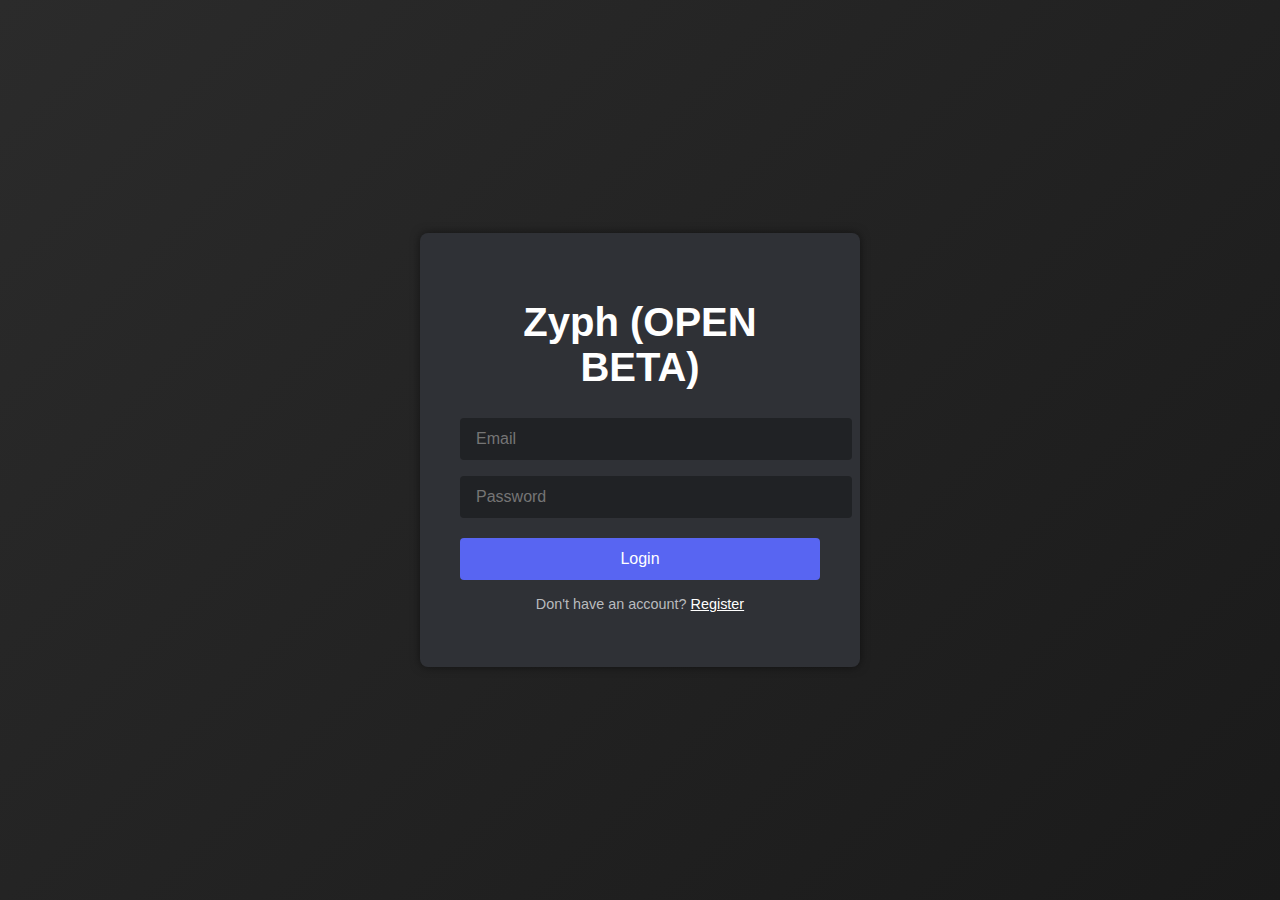
<file: index.html>
<!DOCTYPE html>
<html lang="en">
<head>
	<meta charset="UTF-8">
	<title>Zyph</title>
	<link rel="stylesheet" href="style.css">
</head>
<body>
	<div class="login-container">
		<h1 class="logo">Zyph (OPEN BETA)</h1>
		<div class="form-container" id="loginContainer">
			<form id="loginForm">
				<input type="email" id="loginEmail" placeholder="Email" required>
				<input type="password" id="loginPassword" placeholder="Password" required>
				<button type="submit">Login</button>
			</form>
			<p class="toggle-text">
				Don't have an account? <span id="showRegister" class="toggle-link">Register</span>
			</p>
		</div>
		<div class="form-container hidden" id="registerContainer">
			<form id="registerForm">
				<input type="text" id="registerUsername" placeholder="Username" required>
				<input type="email" id="registerEmail" placeholder="Email" required>
				<input type="password" id="registerPassword" placeholder="Password" required>
				<button type="submit">Register</button>
			</form>
			<p class="toggle-text">
				Already have an account? <span id="showLogin" class="toggle-link">Login</span>
			</p>
		</div>
	</div>
	<script src="script.js"></script>
</body>
</html>
</file>
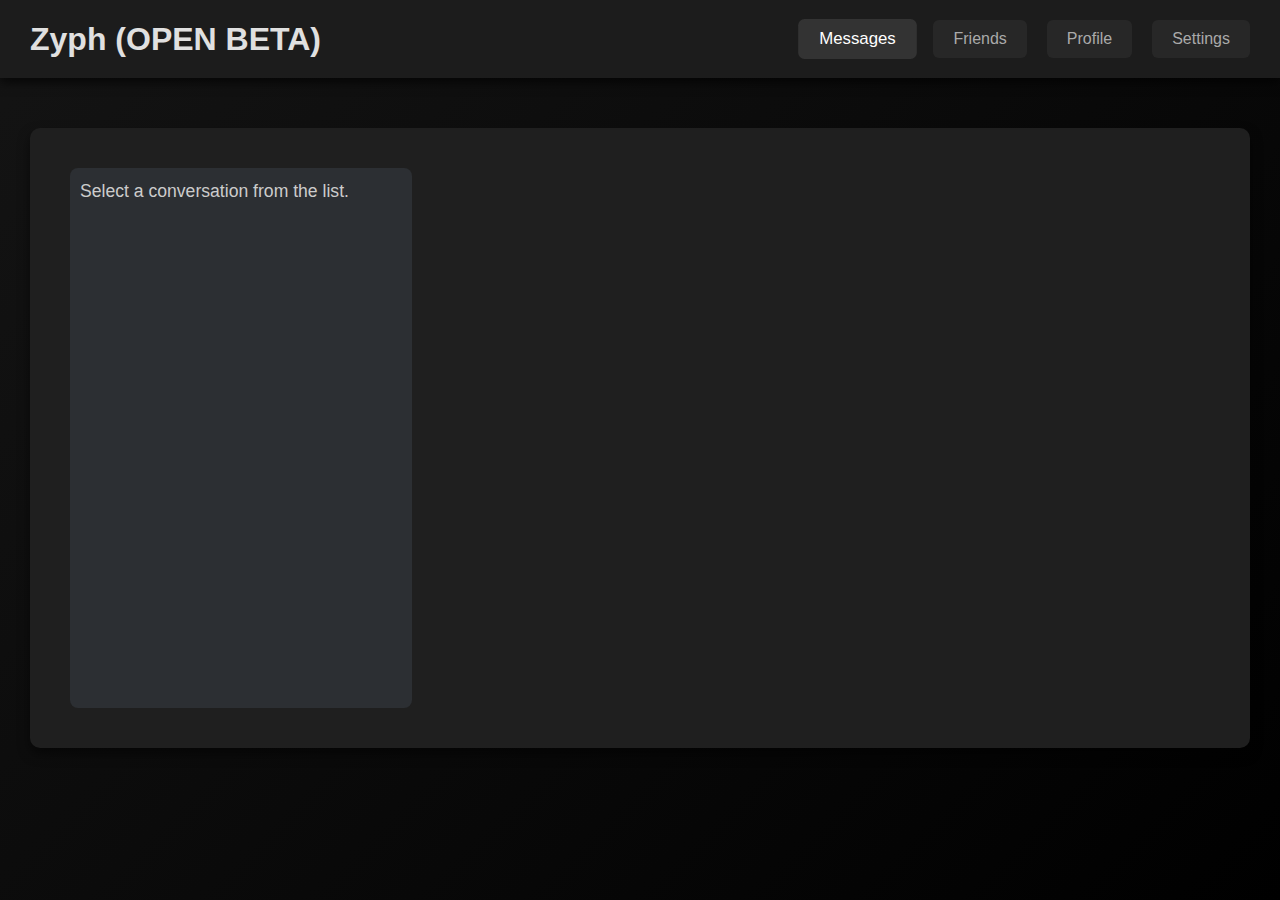
<file: homepage.html>
<!DOCTYPE html>
<html lang="en">
<head>
  <meta charset="UTF-8">
  <title>Zyph</title>
  <link rel="stylesheet" href="homepage.css">
</head>
<body>
  <header>
    <div class="header-container">
      <h1 class="logo">Zyph (OPEN BETA)</h1>
      <nav>
        <ul class="nav-tabs">
          <li class="tab active" data-tab="messages">Messages</li>
          <li class="tab" data-tab="friends">Friends <span id="friendBadge" class="badge"></span></li>
          <li class="tab" data-tab="profile">Profile</li>
          <li class="tab" data-tab="settings">Settings</li>
        </ul>
      </nav>
    </div>
  </header>
  <main id="main-content">
    <section id="messages" class="tab-panel active">
      <div class="tab-content" id="messagesContent">
        <!-- NEW: Messages panel with two columns -->
        <div class="messages-container">
          <div class="conversations-list" id="conversationsList">
            <!-- Conversations will load here -->
            <p>Select a conversation from the list.</p>
          </div>
          <div class="chat-area" id="chatArea" style="display:none;">
            <div id="chatHeader">
              <h2>Conversation with <span id="conversationFriend"></span></h2>
            </div>
            <div id="messagesArea" class="messages">
              <!-- Messages appear here -->
            </div>
            <form id="messageForm" class="message-form">
              <input type="text" id="messageInput" placeholder="Type your message..." required>
              <button type="submit">Send</button>
            </form>
          </div>
        </div>
      </div>
    </section>
    <section id="friends" class="tab-panel">
      <div class="tab-content">
        <h2>Friends</h2>
        <p>Your friends list is currently empty.</p>
        <!-- Friend Requests Section -->
        <div class="friend-requests">
          <h3>Friend Requests</h3>
          <div id="friendRequestsList">
            <!-- Friend requests will appear here -->
          </div>
        </div>
        <!-- Friend request form remains as is -->
        <form id="friendRequestForm">
          <input type="text" id="friendUsername" placeholder="Friend's Username" required>
          <button type="submit">Send Request</button>
        </form>
        <div id="friendResponse"></div>
        <!-- NEW: Sent Friend Requests Section -->
        <div class="sent-friend-requests">
          <h3>Sent Friend Requests</h3>
          <div id="sentFriendRequestsList">
            <!-- Sent friend requests will appear here -->
          </div>
        </div>
        <!-- NEW: Friends List Section -->
        <div class="friends-list">
          <h3>Your Friends</h3>
          <div id="friendsList">
            <!-- Friends will be listed here -->
          </div>
        </div>
      </div>
    </section>
    <section id="profile" class="tab-panel">
      <div class="tab-content">
        <h2>Profile</h2>
        <p>Update your profile details here.</p>
      </div>
    </section>
    <section id="settings" class="tab-panel">
      <div class="tab-content settings-content">
        <h2>Settings</h2>
        <p>Username: <span id="usernameDisplay"></span></p>
        <button id="logoutButton">Logout</button>
      </div>
    </section>
  </main>
  <script src="https://cdn.socket.io/4.5.4/socket.io.min.js" crossorigin="anonymous"></script>
  <script src="homepage.js"></script>
</body>
</html>
</file>
<file: style.css>
/* Global Reset */
html, body {
    margin: 0;
    padding: 0;
    box-sizing: border-box;
    width: 100%;
    height: 100%;
    font-family: "Segoe UI", sans-serif;
}

/* Background */
body {
    background: linear-gradient(135deg, #2b2b2b, #1a1a1a);
    display: flex;
    align-items: center;
    justify-content: center;
}

/* Main container */
.login-container {
    background-color: #2F3136;
    width: 360px;
    padding: 40px;
    border-radius: 8px;
    box-shadow: 0 0 10px rgba(0,0,0,0.5);
    text-align: center;
}

/* Logo styling */
.logo {
    font-size: 2.5em;
    margin-bottom: 20px;
    color: #FFF;
}

/* Form container */
.form-container {
    display: block;
}

/* Hidden state */
.hidden {
    display: none;
}

/* Input fields */
.form-container input {
    width: 100%;
    padding: 12px 16px;
    margin: 8px 0;
    border: none;
    border-radius: 4px;
    background-color: #202225;
    color: #FFF;
    font-size: 1em;
}

/* Button styling */
.form-container button {
    width: 100%;
    padding: 12px 16px;
    margin-top: 12px;
    border: none;
    border-radius: 4px;
    background-color: #5865F2;
    color: #FFF;
    font-size: 1em;
    cursor: pointer;
    transition: background-color 0.3s ease;
}
.form-container button:hover {
    background-color: #4752C4;
}

/* Toggle text */
.toggle-text {
    margin-top: 16px;
    font-size: 0.9em;
    color: #B9BBBE;
}
.toggle-link {
    color: #FFF;
    cursor: pointer;
    text-decoration: underline;
}
</file>
<file: homepage.css>
/* Global Reset */
* {
    margin: 0;
    padding: 0;
    box-sizing: border-box;
}
html, body {
    width: 100%;
    height: 100%;
    font-family: 'Segoe UI', sans-serif;
    background: linear-gradient(135deg, #141414, #000);
    color: #e0e0e0;
}

/* Header */
header {
    background: #1c1c1c;
    padding: 20px 30px;
    box-shadow: 0 4px 10px rgba(0, 0, 0, 0.7);
}
.header-container {
    display: flex;
    justify-content: space-between;
    align-items: center;
}

/* Navigation Tabs */
nav ul.nav-tabs {
    list-style: none;
    display: flex;
    gap: 20px;
}
nav ul.nav-tabs li.tab {
    padding: 10px 20px;
    cursor: pointer;
    border-radius: 6px;
    background: rgba(255,255,255,0.05);
    transition: background 0.3s, transform 0.2s;
    color: #aaa;
}
nav ul.nav-tabs li.tab.active,
nav ul.nav-tabs li.tab:hover {
    background: rgba(255,255,255,0.1);
    color: #fff;
    transform: scale(1.05);
}

/* Main Content */
#main-content {
    padding: 30px;
    min-height: calc(100% - 100px);
}

/* Tab Panels */
.tab-panel {
    display: none;
    animation: fadeIn 0.5s ease-in-out;
}
.tab-panel.active {
    display: block;
}
@keyframes fadeIn {
    from { opacity: 0; transform: translateY(10px); }
    to { opacity: 1; transform: translateY(0); }
}

/* Tab Content Cards */
.tab-content {
    background: #1f1f1f;
    padding: 40px;
    border-radius: 10px;
    box-shadow: 0 6px 12px rgba(0,0,0,0.5);
    margin-top: 20px;
}

/* Headings and Paragraphs */
.tab-content h2 {
    font-size: 2em;
    margin-bottom: 20px;
    color: #fff;
}
.tab-content p {
    font-size: 1.1em;
    line-height: 1.5;
    color: #ccc;
}

/* Friend Requests & Friends List */
.friend-requests, .friends-list {
    margin-top: 30px;
    padding: 20px;
    background: rgba(255,255,255,0.05);
    border-radius: 8px;
}
.friend-requests h3, .friends-list h3 {
    margin-bottom: 15px;
    font-size: 1.5em;
    color: #fff;
}

/* Friend Request Item */
.friend-request-item {
    display: flex;
    justify-content: space-between;
    align-items: center;
    background: #2a2a2a;
    padding: 10px 15px;
    border-radius: 5px;
    margin-bottom: 10px;
    transition: background 0.3s;
}
.friend-request-item:hover {
    background: #3a3a3a;
}
.friend-request-item button {
    padding: 6px 12px;
    border: none;
    border-radius: 4px;
    background: #5865F2;
    color: #fff;
    font-size: 0.9em;
    cursor: pointer;
    transition: background 0.3s;
}
.friend-request-item button:hover {
    background: #4752C4;
}

/* Badge for Friend Request Count */
.badge {
    background: #e74c3c;
    color: #fff;
    font-size: 0.8em;
    border-radius: 999px;
    padding: 3px 8px;
    margin-left: 8px;
    display: none;
}

/* Friend Request Form styling */
#friendRequestForm {
    margin-top: 20px;
    display: flex;
    gap: 10px;
}
#friendRequestForm input {
    flex: 1;
    padding: 10px;
    border: 1px solid #444;
    border-radius: 4px;
    background-color: #35393F;
    color: #fff;
}
#friendRequestForm button {
    padding: 10px 20px;
    border: none;
    border-radius: 4px;
    background-color: #5865F2;
    color: #fff;
    cursor: pointer;
    transition: background-color 0.3s;
}
#friendRequestForm button:hover {
    background-color: #4752C4;
}

/* Settings Section */
.settings-content {
    text-align: center;
}
.settings-content button {
    margin-top: 20px;
    padding: 10px 30px;
    border: none;
    border-radius: 5px;
    background: #5865F2;
    color: #fff;
    font-size: 1em;
    cursor: pointer;
    transition: background 0.3s;
}
.settings-content button:hover {
    background: #4752C4;
}

/* Messages Layout */
.messages-container {
    display: flex;
    gap: 1em;
    height: 60vh;
}
.conversations-list {
    width: 30%;
    background: #2c2f33;
    padding: 10px;
    border-radius: 8px;
    overflow-y: auto;
}
.conversations-list .conv-item {
    padding: 10px;
    margin-bottom: 5px;
    border-bottom: 1px solid #444;
    cursor: pointer;
    color: #ddd;
}
.conversations-list .conv-item:hover {
    background: #3a3f47;
}
.chat-area {
    flex: 1;
    background: #23272a;
    padding: 10px;
    border-radius: 8px;
    display: flex;
    flex-direction: column;
}
#chatHeader h2 {
    margin-bottom: 10px;
    color: #fff;
}
.messages {
    flex: 1;
    overflow-y: auto;
    padding: 10px;
    display: flex;
    flex-direction: column;
    gap: 10px;
}
.message {
    max-width: 70%;
    padding: 8px 12px;
    border-radius: 10px;
    word-wrap: break-word;
}
.my-message {
    background-color: #7289da;
    color: #fff;
    align-self: flex-end;
}
.their-message {
    background-color: #4f545c;
    color: #fff;
    align-self: flex-start;
}
.timestamp {
    display: block;
    font-size: 0.75em;
    color: #ccc;
    margin-top: 4px;
}
.message-form {
    display: flex;
    gap: 10px;
}
.message-form input {
    flex: 1;
    padding: 12px;
    border: none;
    border-radius: 6px;
    background: #2f3136;
    color: #fff;
}
.message-form button {
    padding: 12px 20px;
    border: none;
    border-radius: 6px;
    background-color: #5865F2;
    color: #fff;
    cursor: pointer;
    transition: background-color 0.3s;
}
.message-form button:hover {
    background-color: #4752C4;
}

/* Responsive Adjustments */
@media (max-width: 768px) {
    .header-container {
        flex-direction: column;
        align-items: center;
    }
    nav ul.nav-tabs {
        flex-wrap: wrap;
        justify-content: center;
    }
    #main-content {
        padding: 20px;
    }
    .tab-content {
        padding: 20px;
    }
}
</file>
